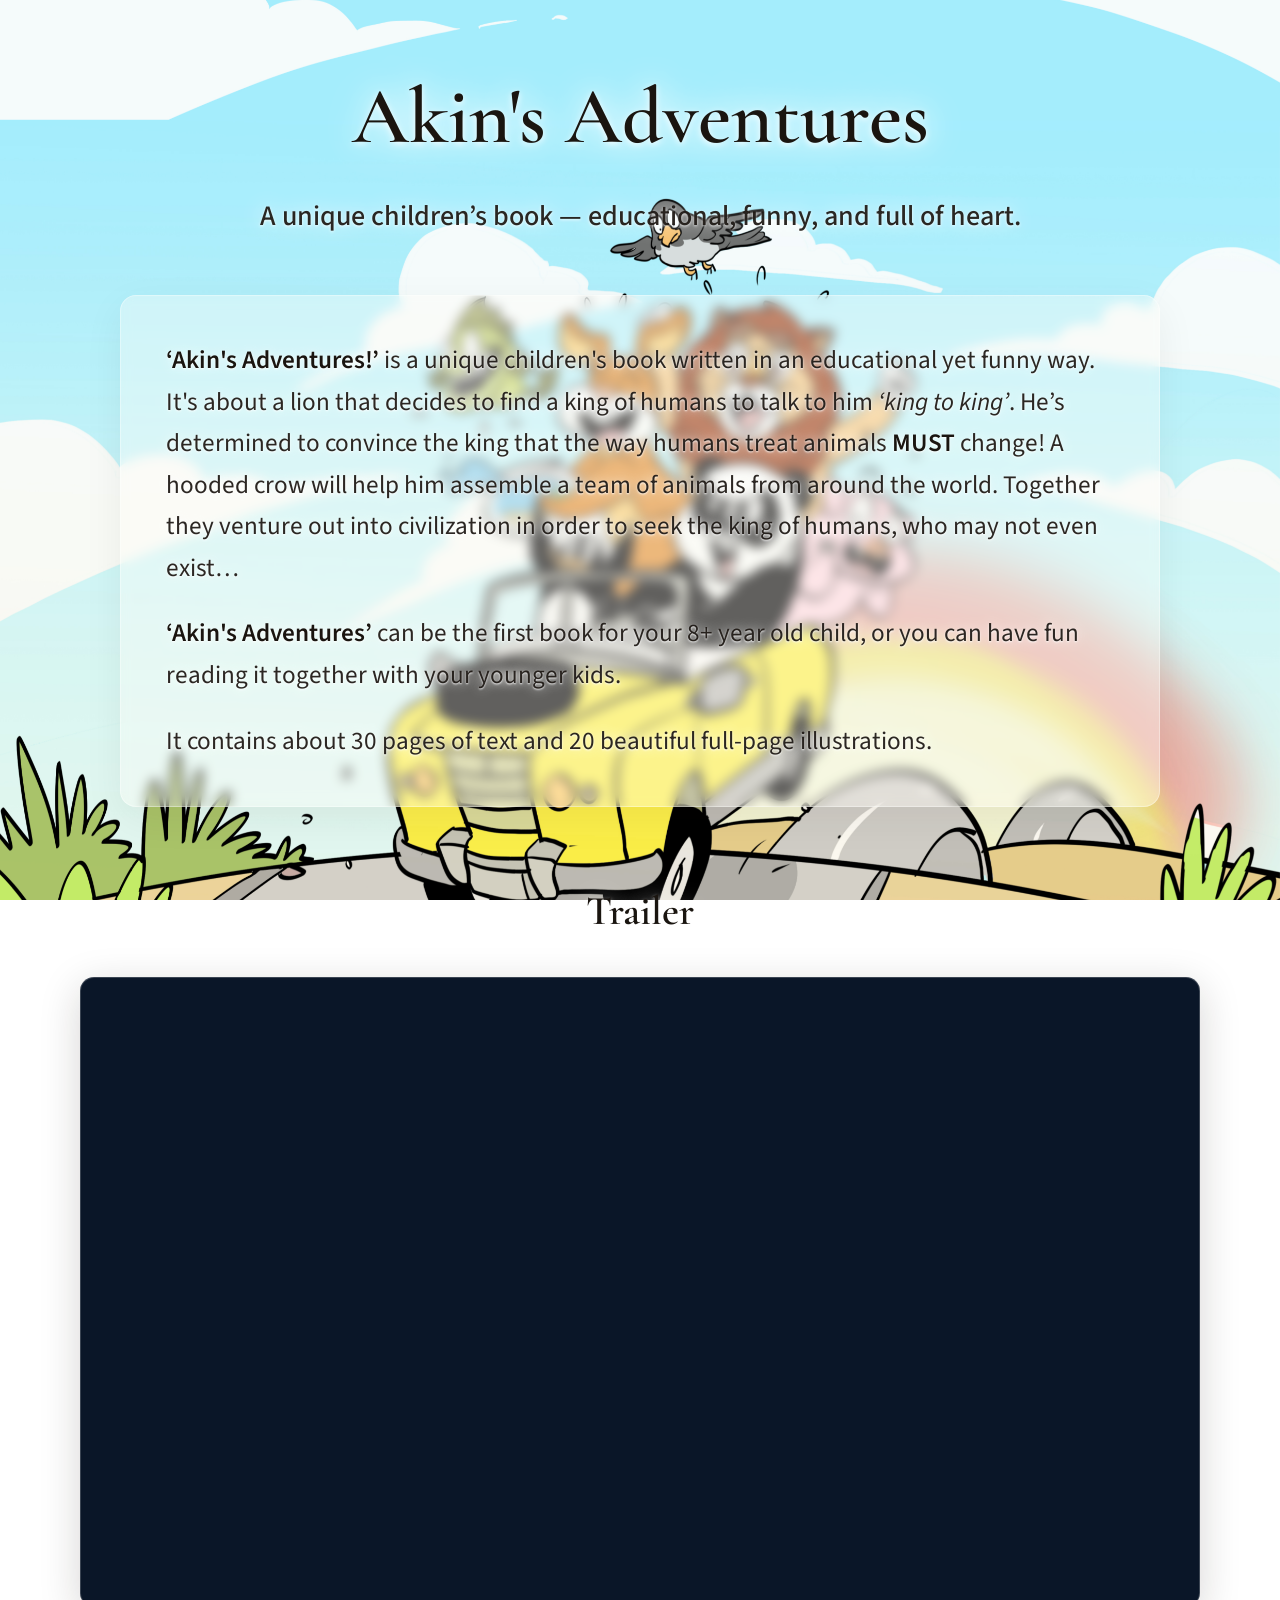
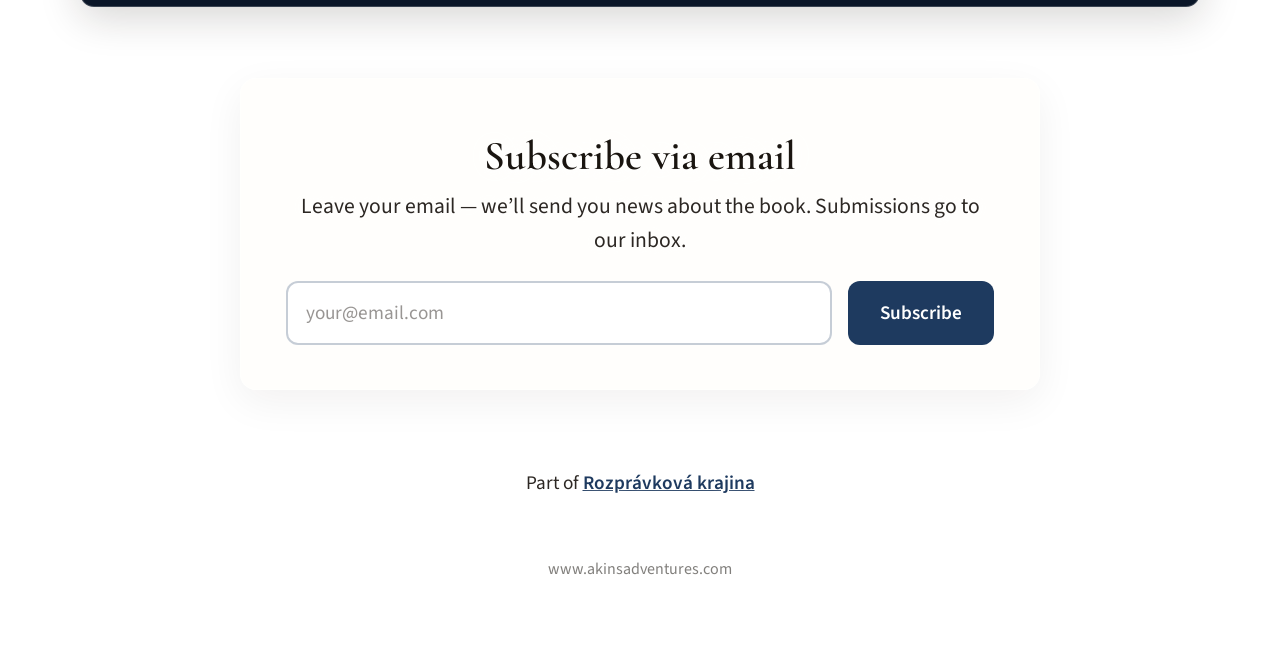
<file: akins-adventures-site/index.html>
<!DOCTYPE html>
<html lang="en">
<head>
  <meta charset="utf-8">
  <meta name="viewport" content="width=device-width, initial-scale=1">
  <meta name="description" content="Akin's Adventures — a unique children's book about a lion who seeks the king of humans.">
  <title>Akin's Adventures</title>
  <link rel="preconnect" href="https://fonts.googleapis.com">
  <link rel="preconnect" href="https://fonts.gstatic.com" crossorigin>
  <link href="https://fonts.googleapis.com/css2?family=Cormorant+Garamond:ital,wght@0,500;0,600;1,500&family=Source+Sans+3:wght@400;500;600&display=swap" rel="stylesheet">
  <link rel="stylesheet" href="styles.css">
</head>
<body>
  <div class="page">
    <header class="site-header">
      <h1>Akin's Adventures</h1>
      <p class="tagline">A unique children’s book — educational, funny, and full of heart.</p>
    </header>

    <main class="main-stack">
      <div class="prose">
        <p>
          <strong>‘Akin's Adventures!’</strong> is a unique children's book written in an educational yet funny way. It's about a lion that decides to find a king of humans to talk to him <em>‘king to king’</em>. He’s determined to convince the king that the way humans treat animals <strong>MUST</strong> change! A hooded crow will help him assemble a team of animals from around the world. Together they venture out into civilization in order to seek the king of humans, who may not even exist…
        </p>
        <p>
          <strong>‘Akin's Adventures’</strong> can be the first book for your 8+ year old child, or you can have fun reading it together with your younger kids.
        </p>
        <p>
          It contains about 30 pages of text and 20 beautiful full-page illustrations.
        </p>
      </div>

      <section class="video-block" aria-labelledby="trailer-heading">
        <h2 id="trailer-heading">Trailer</h2>
        <div class="video-wrap">
          <div class="video-inner">
            <iframe
              src="https://www.youtube.com/embed/GtlG5vHU9jI"
              title="Akin's Adventures — trailer"
              allow="accelerometer; autoplay; clipboard-write; encrypted-media; gyroscope; picture-in-picture; web-share"
              allowfullscreen
              loading="lazy"
              referrerpolicy="strict-origin-when-cross-origin"
            ></iframe>
          </div>
        </div>
      </section>

      <section class="subscribe" aria-labelledby="subscribe-heading">
        <h2 id="subscribe-heading">Subscribe via email</h2>
        <p class="subscribe-text">
          Leave your email — we’ll send you news about the book. Submissions go to our inbox.
        </p>
        <!-- FormSubmit: static hosting; first use may ask to confirm the inbox at FormSubmit -->
        <form
          class="subscribe-form"
          action="https://formsubmit.co/akinthebook@gmail.com"
          method="POST"
        >
          <input type="hidden" name="_subject" value="Subscribe - Akin's Adventures">
          <input type="hidden" name="_template" value="table">
          <input type="hidden" name="_captcha" value="false">
          <div class="subscribe-fields">
            <label class="sr-only" for="sub-email">Email address</label>
            <input
              id="sub-email"
              class="subscribe-input"
              type="email"
              name="email"
              required
              autocomplete="email"
              inputmode="email"
              placeholder="your@email.com"
            >
            <button class="subscribe-submit" type="submit">Subscribe</button>
          </div>
        </form>
      </section>

      <p class="back-link">
        Part of <a href="https://www.rozpravkovakrajina.sk">Rozprávková krajina</a>
      </p>
    </main>

    <footer class="site-footer">www.akinsadventures.com</footer>
  </div>
</body>
</html>
</file>
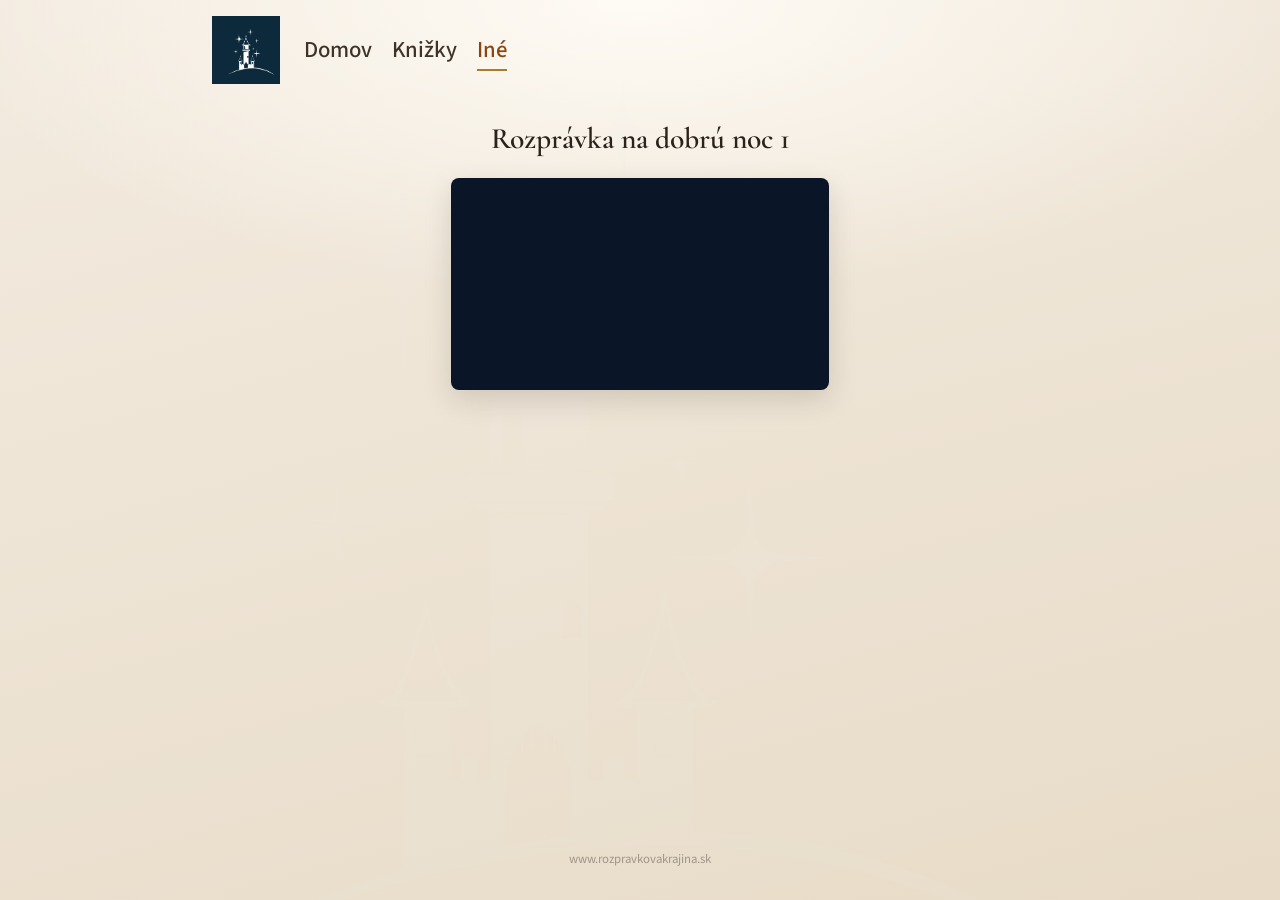
<file: ine.html>
<!DOCTYPE html>
<html lang="sk">
<head>
  <meta charset="utf-8">
  <meta name="viewport" content="width=device-width, initial-scale=1">
  <meta name="description" content="Rozprávka na dobrú noc 1 — Rozprávková krajina">
  <title>Rozprávka na dobrú noc 1 — Rozprávková krajina</title>
  <link rel="preconnect" href="https://fonts.googleapis.com">
  <link rel="preconnect" href="https://fonts.gstatic.com" crossorigin>
  <link href="https://fonts.googleapis.com/css2?family=Cormorant+Garamond:ital,wght@0,500;0,600;1,500&family=Source+Sans+3:wght@400;500;600&display=swap" rel="stylesheet">
  <link rel="stylesheet" href="styles.css">
</head>
<body class="ine-page">
  <img class="decor" src="animations/Castle.svg" alt="" width="673" height="674" decoding="async">
  <div class="page">
    <header class="site-header">
      <a class="logo-link" href="index.html">
        <img
          class="logo"
          src="images/logo.jpg"
          alt="Rozprávková krajina"
          width="68"
          loading="eager"
          decoding="async"
        >
      </a>
      <nav class="nav" aria-label="Hlavné menu">
        <a href="index.html">Domov</a>
        <a href="index.html#knizky">Knižky</a>
        <a href="ine.html" aria-current="page">Iné</a>
      </nav>
    </header>

    <main>
      <div class="ine-body ine-body--video">
        <h1>Rozprávka na dobrú noc 1</h1>
        <div class="ine-video">
          <div class="ine-video-inner">
            <iframe
              src="https://www.youtube.com/embed/jK7a6HQMyoA"
              title="Rozprávka na dobrú noc — YouTube"
              allow="accelerometer; autoplay; clipboard-write; encrypted-media; gyroscope; picture-in-picture; web-share"
              allowfullscreen
              loading="lazy"
              referrerpolicy="strict-origin-when-cross-origin"
            ></iframe>
          </div>
        </div>
      </div>
    </main>

    <footer class="site-footer">www.rozpravkovakrajina.sk</footer>
  </div>
</body>
</html>
</file>
<file: akins-adventures-site/styles.css>
:root {
  /* Jemné „sklo“ — text čitateľný, ilustrácia viditeľná */
  --panel: rgba(255, 252, 246, 0.38);
  --panel-border: rgba(255, 255, 255, 0.35);
  --fg: #1a1510;
  --muted: rgba(26, 21, 16, 0.92);
  --accent: #1e3a5f;
  --accent-hover: #152a45;
  --ring: rgba(30, 58, 95, 0.35);
  /* +50 % oproti predchádzajúcej základnej veľkosti */
  --fs-body: clamp(1.5rem, 1.65vw, 1.65rem);
  --fs-lead: clamp(1.575rem, 2.2vw, 1.8rem);
  --fs-h1: clamp(3.4rem, 6.5vw, 5rem);
  --fs-h2: clamp(2.4rem, 3.2vw, 3rem);
  --fs-prose: clamp(1.575rem, 1.85vw, 1.75rem);
}

* {
  box-sizing: border-box;
  margin: 0;
  padding: 0;
}

html {
  scroll-behavior: smooth;
  width: 100%;
}

html,
body {
  min-height: 100%;
}

body {
  font-family: "Source Sans 3", system-ui, sans-serif;
  color: var(--fg);
  position: relative;
  line-height: 1.65;
  font-size: var(--fs-body);
  width: 100%;
  margin: 0;
  overflow-x: hidden;
}

/* Pozadie na celú obrazovku — žiadny biely „závoj“ navrch (žiadne body::after) */
body::before {
  content: "";
  position: fixed;
  inset: 0;
  z-index: -1;
  background: url("images/background.jpg") center center / cover no-repeat;
}

.page {
  position: relative;
  z-index: 1;
  min-height: 100vh;
  display: flex;
  flex-direction: column;
  width: 100%;
  /* +25 % šírka oproti ~72rem → ~90rem */
  max-width: min(97vw, 90rem);
  margin: 0 auto;
  padding: clamp(2rem, 4vw, 3.5rem) clamp(1.25rem, 3.5vw, 3rem) clamp(3rem, 5vw, 4.5rem);
}

.site-header {
  text-align: center;
  margin-bottom: clamp(2.5rem, 4.5vw, 3.75rem);
  max-width: min(60rem, 100%);
  margin-left: auto;
  margin-right: auto;
}

.site-header h1 {
  font-family: "Cormorant Garamond", Georgia, serif;
  font-size: var(--fs-h1);
  font-weight: 600;
  margin-bottom: 0.75rem;
  text-shadow:
    0 0 28px rgba(255, 255, 255, 0.95),
    0 0 48px rgba(255, 255, 255, 0.75),
    0 2px 6px rgba(255, 255, 255, 0.9);
}

.tagline {
  font-size: var(--fs-lead);
  color: var(--muted);
  font-weight: 500;
  line-height: 1.5;
  text-shadow:
    0 0 20px rgba(255, 255, 255, 0.9),
    0 1px 3px rgba(255, 255, 255, 0.85);
}

.main-stack {
  flex: 1 0 auto;
  display: flex;
  flex-direction: column;
  gap: clamp(3rem, 5.5vw, 4.5rem);
  width: 100%;
}

.prose {
  width: 100%;
  max-width: min(65rem, 100%);
  margin-left: auto;
  margin-right: auto;
  background: var(--panel);
  backdrop-filter: blur(6px);
  -webkit-backdrop-filter: blur(6px);
  border-radius: 16px;
  padding: clamp(1.75rem, 3.5vw, 2.75rem) clamp(1.5rem, 3.5vw, 3rem);
  text-align: left;
  box-shadow: 0 12px 40px rgba(26, 21, 16, 0.06);
  border: 1px solid var(--panel-border);
}

.prose p {
  font-size: var(--fs-prose);
  margin-bottom: 1.5rem;
  color: var(--muted);
  text-shadow:
    0 0 12px rgba(255, 255, 255, 0.85),
    0 1px 2px rgba(255, 255, 255, 0.9);
}

.prose p:last-child {
  margin-bottom: 0;
}

.prose strong {
  color: var(--fg);
  font-weight: 600;
}

.video-block {
  width: 100%;
  display: flex;
  flex-direction: column;
  align-items: center;
  gap: clamp(1.25rem, 2.5vw, 2rem);
}

.video-block h2,
.subscribe h2 {
  font-family: "Cormorant Garamond", Georgia, serif;
  font-size: var(--fs-h2);
  font-weight: 600;
  text-align: center;
  text-shadow:
    0 0 24px rgba(255, 255, 255, 0.95),
    0 2px 4px rgba(255, 255, 255, 0.85);
}

.video-wrap {
  width: 100%;
  max-width: min(70rem, 100%);
  margin: 0 auto;
}

.video-inner {
  position: relative;
  aspect-ratio: 16 / 9;
  width: 100%;
  background: #0a1628;
  border-radius: 14px;
  overflow: hidden;
  box-shadow: 0 10px 40px rgba(26, 21, 16, 0.18);
  border: 1px solid rgba(255, 255, 255, 0.2);
}

.video-inner iframe {
  position: absolute;
  inset: 0;
  width: 100%;
  height: 100%;
  border: 0;
}

.subscribe {
  width: 100%;
  max-width: min(50rem, 100%);
  margin-left: auto;
  margin-right: auto;
  background: var(--panel);
  backdrop-filter: blur(6px);
  -webkit-backdrop-filter: blur(6px);
  border-radius: 16px;
  padding: clamp(1.75rem, 3.5vw, 2.75rem) clamp(1.5rem, 3.5vw, 3rem);
  text-align: center;
  box-shadow: 0 12px 40px rgba(26, 21, 16, 0.06);
  border: 1px solid var(--panel-border);
}

.subscribe-text {
  font-size: clamp(1.35rem, 1.65vw, 1.5rem);
  color: var(--muted);
  margin-bottom: 1.5rem;
  max-width: 36em;
  margin-left: auto;
  margin-right: auto;
  line-height: 1.55;
  text-shadow:
    0 0 12px rgba(255, 255, 255, 0.85),
    0 1px 2px rgba(255, 255, 255, 0.9);
}

.subscribe-fields {
  display: flex;
  flex-wrap: wrap;
  gap: 1rem;
  justify-content: center;
  align-items: stretch;
}

.subscribe-input {
  flex: 1 1 18rem;
  min-width: min(100%, 16rem);
  padding: 1rem 1.15rem;
  font-size: clamp(1.2rem, 1.5vw, 1.35rem);
  font-family: inherit;
  border: 2px solid rgba(30, 58, 95, 0.25);
  border-radius: 12px;
  background: rgba(255, 255, 255, 0.92);
  color: var(--fg);
}

.subscribe-input::placeholder {
  color: rgba(26, 21, 16, 0.45);
}

.subscribe-input:focus {
  outline: none;
  border-color: var(--accent);
  box-shadow: 0 0 0 3px var(--ring);
}

.subscribe-submit {
  flex: 0 1 auto;
  padding: 1rem 2rem;
  font-size: clamp(1.2rem, 1.5vw, 1.35rem);
  font-weight: 600;
  font-family: inherit;
  color: #fff;
  background: var(--accent);
  border: none;
  border-radius: 12px;
  cursor: pointer;
  transition: background 0.2s ease, transform 0.15s ease;
}

.subscribe-submit:hover {
  background: var(--accent-hover);
  transform: translateY(-1px);
}

.subscribe-submit:focus-visible {
  outline: 3px solid var(--ring);
  outline-offset: 3px;
}

.sr-only {
  position: absolute;
  width: 1px;
  height: 1px;
  padding: 0;
  margin: -1px;
  overflow: hidden;
  clip: rect(0, 0, 0, 0);
  white-space: nowrap;
  border: 0;
}

.back-link {
  text-align: center;
  font-size: clamp(1.2rem, 1.5vw, 1.35rem);
  color: var(--muted);
  margin-top: 0.5rem;
  text-shadow: 0 0 10px rgba(255, 255, 255, 0.8);
}

.back-link a {
  color: var(--accent);
  font-weight: 600;
}

.site-footer {
  margin-top: clamp(2.5rem, 4.5vw, 3.5rem);
  text-align: center;
  font-size: clamp(1rem, 1.2vw, 1.15rem);
  color: rgba(26, 21, 16, 0.55);
  text-shadow: 0 0 8px rgba(255, 255, 255, 0.5);
}

@media (max-width: 520px) {
  .subscribe-fields {
    flex-direction: column;
  }

  .subscribe-submit {
    width: 100%;
  }
}
</file>
<file: styles.css>
:root {
  --bg: #f3ebe0;
  --bg-deep: #e8dcc8;
  --fg: #2a231c;
  --muted: rgba(42, 35, 28, 0.78);
  --accent: #a67c2d;
  --badge: #8b4513;
  --nav: #3d3329;
}

* {
  box-sizing: border-box;
  margin: 0;
  padding: 0;
}

html {
  scroll-behavior: smooth;
}

html,
body {
  min-height: 100%;
}

body {
  font-family: "Source Sans 3", system-ui, sans-serif;
  color: var(--fg);
  background: var(--bg);
  background-image:
    radial-gradient(ellipse 100% 60% at 50% 0%, rgba(255, 252, 246, 0.95), transparent 55%),
    linear-gradient(165deg, var(--bg) 0%, var(--bg-deep) 100%);
  position: relative;
  overflow-x: hidden;
}

.decor {
  position: fixed;
  bottom: -8%;
  left: 50%;
  transform: translateX(-50%);
  width: min(120vw, 900px);
  height: auto;
  opacity: 0.07;
  pointer-events: none;
  z-index: 0;
}

.page {
  position: relative;
  z-index: 1;
  min-height: 100vh;
  display: flex;
  flex-direction: column;
  isolation: isolate;
}

.site-header {
  position: relative;
  z-index: 30;
  display: flex;
  flex-wrap: wrap;
  align-items: center;
  justify-content: flex-start;
  gap: 0.75rem 1.5rem;
  padding: 1rem 1.25rem 1.25rem;
  max-width: 56rem;
  margin: 0 auto;
  width: 100%;
  min-height: 3.25rem;
}

.logo-link {
  display: flex;
  align-items: center;
  flex-shrink: 0;
  line-height: 0;
}

.logo-link .logo {
  display: block;
  width: min(68px, 22vw);
  height: auto;
}

.nav {
  display: flex;
  flex-wrap: wrap;
  align-items: center;
  gap: 0.35rem 1.25rem;
  font-size: 1.425rem;
  font-weight: 500;
  line-height: 1.15;
  padding-top: 0.08em;
}

.nav a {
  color: var(--nav);
  text-decoration: none;
  padding: 0.35rem 0;
  border-bottom: 2px solid transparent;
  transition: border-color 0.15s ease, color 0.15s ease;
}

.nav a:hover,
.nav a:focus-visible {
  color: var(--badge);
  border-bottom-color: rgba(139, 69, 19, 0.35);
}

.nav a[aria-current="page"] {
  color: var(--badge);
  border-bottom-color: var(--accent);
}

.lottie-hero {
  position: relative;
  z-index: 20;
  width: 100%;
  max-width: min(20rem, 92vw);
  margin: -0.5cm auto 0;
  min-height: 0;
  max-height: none;
  display: flex;
  align-items: center;
  justify-content: center;
  padding: 0.45rem 0.65rem 0.65rem;
  overflow: visible;
  isolation: isolate;
  border-radius: 12px;
  background: rgba(255, 255, 255, 0.65);
  box-shadow: 0 0 0 1px rgba(42, 35, 28, 0.08);
  transition:
    opacity 0.65s ease,
    max-height 0.65s ease,
    min-height 0.65s ease,
    margin 0.65s ease,
    padding 0.65s ease;
}

.lottie-hero.is-hidden {
  opacity: 0;
  max-height: 0;
  min-height: 0;
  margin: 0;
  padding: 0;
  pointer-events: none;
  overflow: hidden;
}

.lottie-hero .lottie-inner {
  position: relative;
  z-index: 1;
  width: 100%;
  max-width: 16rem;
  max-height: min(32vh, 12.5rem);
  margin: 0 auto;
  filter: brightness(1.08) contrast(1.02);
}

.lottie-hero .lottie-inner svg {
  display: block;
  max-width: 100%;
  height: auto;
}

main {
  position: relative;
  z-index: 1;
  flex: 1 0 auto;
  width: 100%;
}

main#knizky {
  padding-top: 0;
  transition: padding-top 0.65s ease;
}

#lottie-hero.is-hidden + main#knizky {
  padding-top: 1.75cm;
}

.content {
  max-width: 36rem;
  margin: 0 auto;
  padding: 1cm 1.5rem 2.5rem;
  text-align: center;
}

.book-block {
  margin-bottom: 5.5rem;
}

.book-block:last-of-type {
  margin-bottom: 2rem;
}

.badge {
  font-family: "Cormorant Garamond", Georgia, serif;
  font-size: clamp(1.65rem, 5vw, 2.1rem);
  font-weight: 600;
  letter-spacing: 0.12em;
  text-transform: uppercase;
  color: var(--badge);
  margin-bottom: 0.75rem;
}

.book-title {
  font-family: "Cormorant Garamond", Georgia, serif;
  font-size: clamp(1.65rem, 5vw, 2.1rem);
  font-weight: 600;
  letter-spacing: 0.06em;
  color: var(--fg);
  margin-bottom: 1.25rem;
}

.book-cover {
  width: min(320px, 88vw);
  height: auto;
  border-radius: 4px;
  box-shadow:
    0 12px 28px rgba(42, 35, 28, 0.12),
    0 4px 8px rgba(42, 35, 28, 0.06);
  display: block;
  margin-left: auto;
  margin-right: auto;
}

.book-cover-link {
  display: inline-block;
  line-height: 0;
  border-radius: 4px;
  box-shadow:
    0 12px 28px rgba(42, 35, 28, 0.12),
    0 4px 8px rgba(42, 35, 28, 0.06);
  transition: box-shadow 0.2s ease, transform 0.2s ease;
}

.book-cover-link:hover {
  box-shadow:
    0 16px 32px rgba(42, 35, 28, 0.16),
    0 8px 14px rgba(42, 35, 28, 0.12);
  transform: translateY(-0.15rem);
}

.book-cover-link:focus-visible {
  outline: 3px solid rgba(166, 124, 45, 0.55);
  outline-offset: 4px;
}

.book-cover-link .book-cover {
  box-shadow: none;
  margin: 0;
}

.book-cover + .lead,
.book-cover-link + .lead {
  margin-top: 1.25rem;
}

.lead {
  font-family: "Cormorant Garamond", Georgia, serif;
  font-size: clamp(1.2rem, 3.8vw, 1.45rem);
  font-weight: 500;
  line-height: 1.55;
  color: var(--muted);
  max-width: 28em;
  margin: 0 auto;
}

.poem-section {
  margin-top: 1.75rem;
  max-width: 28em;
  margin-left: auto;
  margin-right: auto;
}

.poem-hint {
  font-family: "Cormorant Garamond", Georgia, serif;
  font-size: clamp(1rem, 2.8vw, 1.15rem);
  font-style: italic;
  font-weight: 500;
  color: var(--muted);
  margin-bottom: 1rem;
}

.poem-text {
  font-family: "Cormorant Garamond", Georgia, serif;
  font-size: clamp(1.05rem, 3.2vw, 1.25rem);
  font-weight: 500;
  line-height: 1.65;
  color: var(--muted);
  text-align: center;
  white-space: pre-line;
}

.ine-video {
  width: 10cm;
  max-width: 100%;
  margin: 0 auto 1.5rem;
}

.ine-video-inner {
  position: relative;
  aspect-ratio: 16 / 9;
  width: 100%;
  background: #0a1628;
  border-radius: 8px;
  overflow: hidden;
  box-shadow: 0 10px 28px rgba(42, 35, 28, 0.15);
}

.ine-video-inner iframe {
  position: absolute;
  inset: 0;
  width: 100%;
  height: 100%;
  border: 0;
}

.book-heading {
  font-family: "Cormorant Garamond", Georgia, serif;
  font-size: clamp(1.5rem, 4.5vw, 1.85rem);
  font-weight: 600;
  margin-bottom: 1.25rem;
  color: var(--fg);
}

.site-footer {
  flex-shrink: 0;
  text-align: center;
  padding: 1.5rem 1rem 2rem;
  font-size: 0.8rem;
  color: rgba(42, 35, 28, 0.38);
}

.ine-page .ine-body {
  max-width: 32rem;
  margin: 0 auto;
  padding: 1rem 1.5rem 3rem;
  text-align: left;
  color: var(--muted);
  line-height: 1.65;
}

.ine-page .ine-body--video {
  max-width: 40rem;
  text-align: center;
}

.ine-page .ine-body h1 {
  font-family: "Cormorant Garamond", Georgia, serif;
  font-size: 1.85rem;
  font-weight: 600;
  color: var(--fg);
  margin-bottom: 1rem;
}

.ine-page .ine-body--video h1 {
  text-align: center;
  font-size: clamp(1.35rem, 4.2vw, 1.85rem);
  line-height: 1.28;
  margin-bottom: 1.25rem;
}

@media (max-width: 520px) {
  .site-header {
    flex-direction: row;
    flex-wrap: wrap;
    align-items: center;
  }

  .nav {
    width: auto;
    flex: 1 1 auto;
    min-width: 0;
  }
}
</file>
